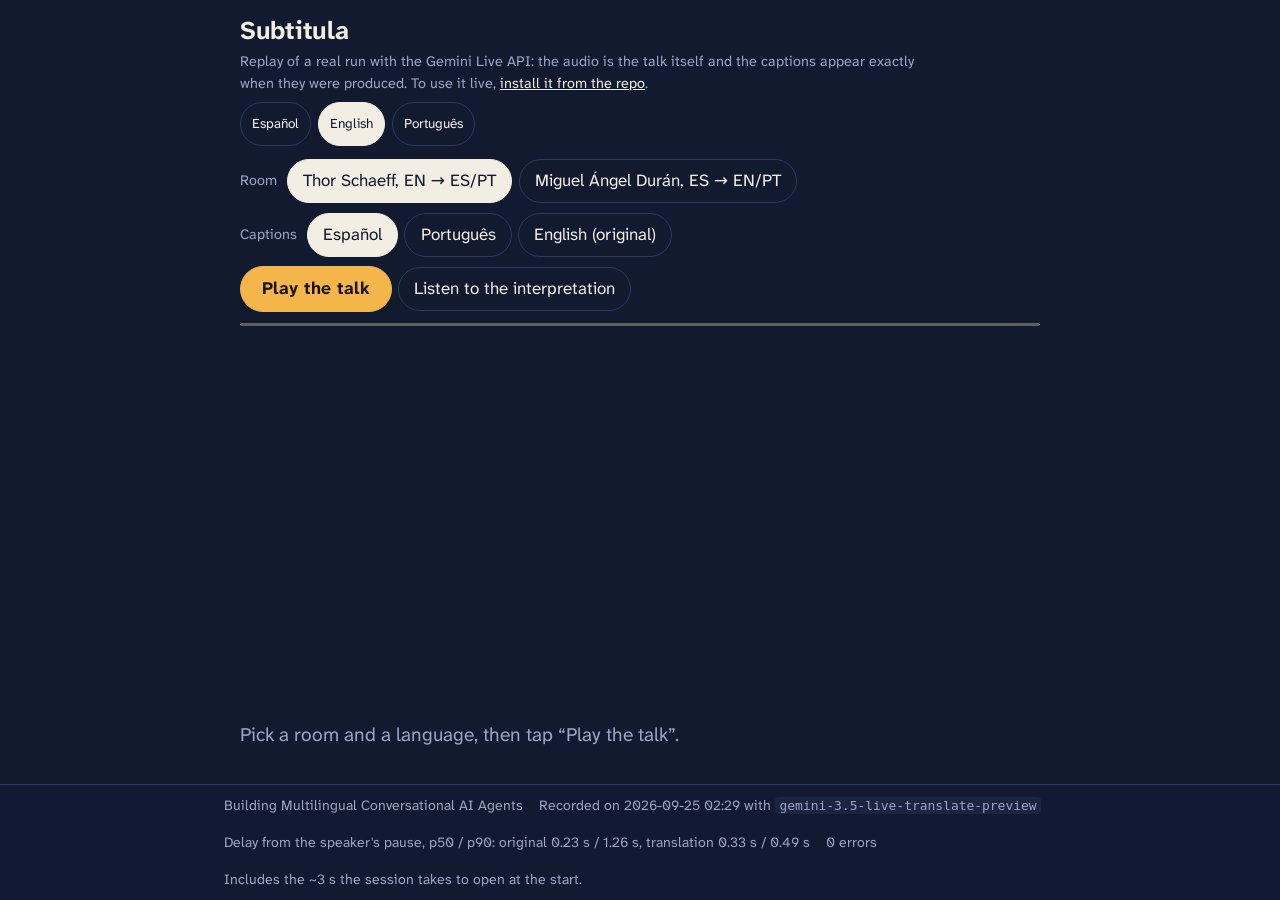
<file: index.html>
<!doctype html>
<html lang="es">
<head>
<meta charset="utf-8">
<meta name="viewport" content="width=device-width, initial-scale=1">
<meta name="theme-color" content="#121a30">
<title>Subtitula, demo</title>
<meta name="description" content="Repetición de una corrida real de Subtitula: subtítulos e interpretación simultánea en vivo con la Gemini Live API.">
<link rel="preconnect" href="https://fonts.googleapis.com">
<link rel="preconnect" href="https://fonts.gstatic.com" crossorigin>
<link href="https://fonts.googleapis.com/css2?family=Atkinson+Hyperlegible+Next:wght@400;700&display=swap" rel="stylesheet">
<link rel="stylesheet" href="style.css">
<link rel="icon" href="data:,">
<style>
  html, body { height: 100%; }
  body { height: 100dvh; display: flex; flex-direction: column; overflow: hidden; }
  header, .controls, footer { flex: none; }
  header { padding: 1rem 1rem .4rem; max-width: 52rem; width: 100%; margin: 0 auto; }
  header h1 { margin: 0; font-size: 1.6rem; }
  header p { margin: .35rem 0 0; color: var(--muted); font-size: .9rem; max-width: 44rem; }
  @media (max-width: 40rem) { .cap { font-size: 1.45rem; } }
  .ui-langs { margin-top: .5rem; gap: .3rem; }
  .ui-langs .btn { font-size: .85rem; padding: .2rem .7rem; }
  header a { color: var(--fg); }
  .controls { max-width: 52rem; width: 100%; margin: 0 auto; padding: .4rem 1rem; display: grid; gap: .6rem; }
  .row { display: flex; gap: .4rem; flex-wrap: wrap; align-items: center; }
  .row .label { color: var(--muted); font-size: .9rem; margin-right: .2rem; }
  .play { font-size: 1.1rem; padding: .55rem 1.3rem; }
  main.captions { flex: 1 1 auto; min-height: 0; overflow: hidden; width: 100%; max-width: 52rem; margin: 0 auto;
    padding: .5rem 1rem 1rem; display: flex; flex-direction: column; justify-content: flex-end; }
  .row .btn { white-space: normal; text-align: left; }
  .cap { font-size: var(--cap-size); line-height: 1.32; margin: 0 0 .55em; color: var(--fg-2); opacity: .7; overflow-wrap: anywhere; }
  .cap.recent { opacity: .9; }
  .cap.last { opacity: 1; color: var(--fg); border-left: 5px solid var(--stage); padding-left: .6em; margin-left: calc(-.6em - 5px); }
  .waiting { color: var(--muted); font-size: 1.2rem; }
  footer { flex: none; background: color-mix(in srgb, var(--bg) 94%, transparent); border-top: 1px solid var(--line);
    padding: .6rem 1rem calc(.6rem + env(safe-area-inset-bottom)); }
  footer .inner { max-width: 52rem; margin: 0 auto; display: flex; gap: 1rem; flex-wrap: wrap; align-items: center;
    color: var(--muted); font-size: .88rem; }
  progress { width: 100%; height: .35rem; accent-color: var(--stage); }
</style>
</head>
<body>
<header>
  <h1>Subtitula</h1>
  <p><span data-i18n="demo.lead">Repetición de una corrida real con la Gemini Live API: el audio es el de la charla y los subtítulos aparecen en el momento exacto en que salieron. Para usarlo en vivo,</span> <a href="https://github.com/flordelcastillo/subtitula" data-i18n="demo.repo">instalalo desde el repo</a>.</p>
  <div class="row ui-langs" aria-label="Interface language"></div>
</header>
<section class="controls">
  <div class="row" id="rooms" role="group" aria-label="Sala"></div>
  <div class="row" id="langs" role="group" aria-label="Idioma"></div>
  <div class="row">
    <button class="btn primary play" id="play" data-i18n="demo.play">Reproducir la charla</button>
    <button class="btn" id="voice" hidden aria-pressed="false" data-i18n="demo.voice">Escuchar la interpretación</button>
  </div>
  <progress id="progress" value="0" max="1"></progress>
</section>
<main class="captions" aria-live="polite"><p class="waiting" data-i18n="demo.hint">Elegí una sala y un idioma, y tocá "Reproducir la charla".</p></main>
<footer><div class="inner" id="stats"></div></footer>
<audio id="audio" preload="auto"></audio>
<script src="i18n.js"></script>
<script src="demo.js"></script>
</body>
</html>
</file>
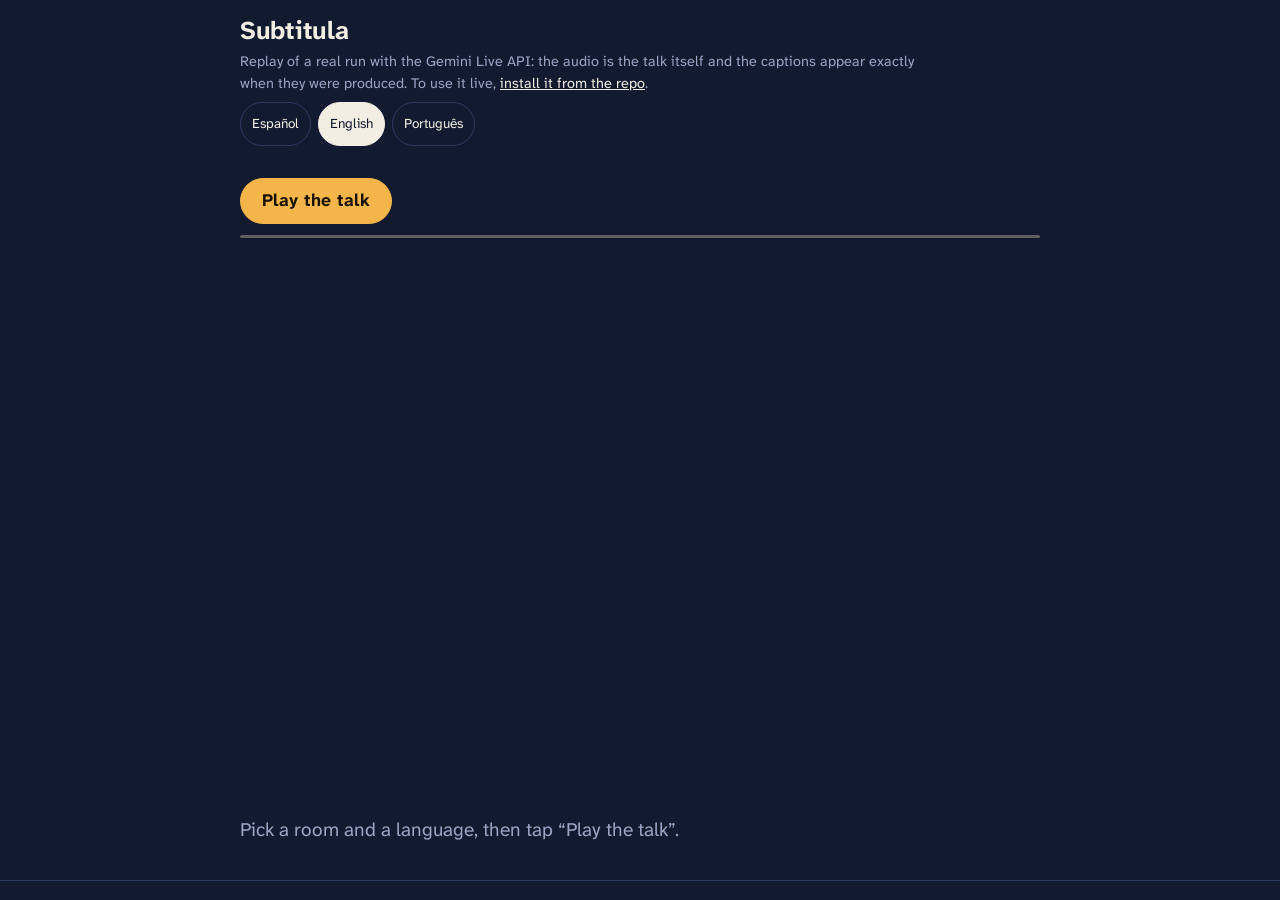
<file: s/sala-a/index.html>
<!doctype html>
<html lang="es"><head><meta charset="utf-8"><title>Subtitula</title>
<meta http-equiv="refresh" content="0; url=../../?room=sala-a">
<link rel="canonical" href="../../?room=sala-a"></head>
<body><a href="../../?room=sala-a">Abrir la demo de sala-a</a></body></html>
</file>
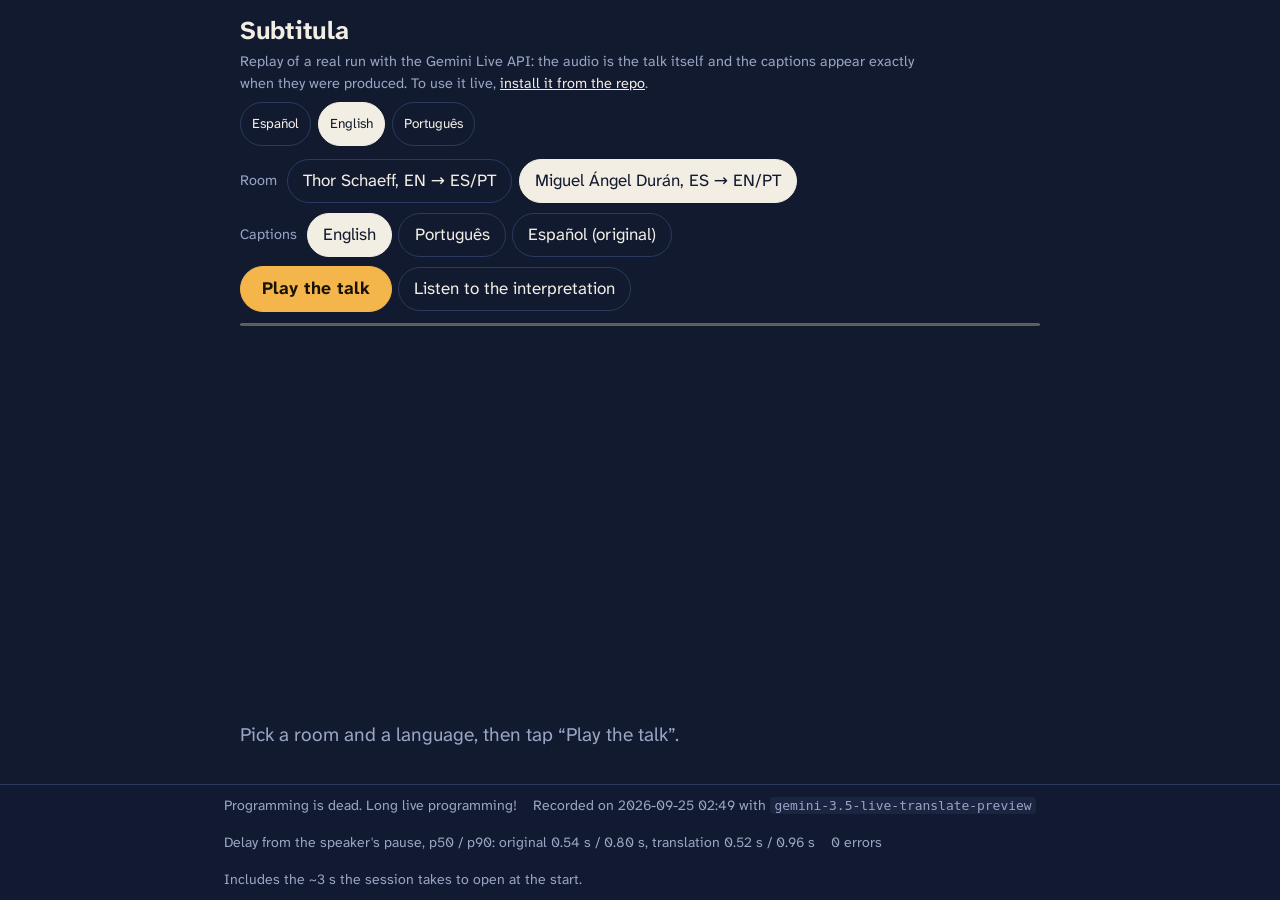
<file: s/sala-b/index.html>
<!doctype html>
<html lang="es"><head><meta charset="utf-8"><title>Subtitula</title>
<meta http-equiv="refresh" content="0; url=../../?room=sala-b">
<link rel="canonical" href="../../?room=sala-b"></head>
<body><a href="../../?room=sala-b">Abrir la demo de sala-b</a></body></html>
</file>
<file: style.css>
/* Subtitula: tokens compartidos por la vista de audiencia, la pantalla de sala, el panel y la página de envío.
   Idea visual: una sala a oscuras y una sola luz de escenario (ámbar) que marca lo que está pasando ahora.
   Todo lo demás queda quieto para que la línea que se está diciendo sea lo único que llama la atención. */
:root {
  /* Color */
  --ink: #121a30;        /* sala a oscuras */
  --ink-2: #1b2542;
  --line: #2c3960;
  --paper: #f3eee4;      /* blanco cálido de pantalla */
  --paper-2: #c9d0e3;    /* texto secundario que sigue leyéndose bien (7:1 sobre --ink) */
  --muted: #9aa5c4;
  --stage: #f4b54a;      /* luz de escenario: sólo marca lo que está en vivo */
  --stage-ink: #1a1204;  /* texto sobre la luz */
  --ok: #7fd1a8;
  --warn: #f4b54a;
  --bad: #ff8a7a;
  --bg: var(--ink);
  --fg: var(--paper);
  --fg-2: var(--paper-2);
  --surface: var(--ink-2);
  --tint: color-mix(in srgb, var(--stage) 14%, transparent);   /* fondo de lo elegido o tocado */
  /* Tipografía: una sola familia, pensada para leer de lejos y con poca luz */
  --font: "Atkinson Hyperlegible Next", "Atkinson Hyperlegible", system-ui, -apple-system, "Segoe UI", sans-serif;
  --t-sm: .9rem;
  --t-base: 1.0625rem;
  --t-lg: 1.25rem;
  --t-xl: 1.6rem;
  --t-display: clamp(2rem, 7vw, 3.2rem);
  --cap-size: clamp(1.6rem, 5.2vw, 2.6rem);
  /* Espacio y radios */
  --s-1: .25rem; --s-2: .5rem; --s-3: .75rem; --s-4: 1rem; --s-5: 1.5rem; --s-6: 2.5rem;
  --r-pill: 999px; --r-card: .75rem; --r-panel: 1rem;
  --shadow-panel: 0 -12px 40px rgba(0, 0, 0, .35);
  --ease: cubic-bezier(.2, .7, .2, 1);
  color-scheme: dark;
}
:root[data-theme="light"] {
  --bg: #f7f4ec;
  --fg: #16203a;
  --fg-2: #3d4763;
  --surface: #ebe6d9;
  --line: #cfc7b4;
  --muted: #5b6480;
  --stage: #b86e00;
  --stage-ink: #fff8ea;
  --ok: #1f7a4d;
  --bad: #b3261e;
  --shadow-panel: 0 -12px 40px rgba(40, 30, 0, .18);
  color-scheme: light;
}
/* Alto contraste: blanco puro sobre negro, líneas más marcadas y sin atenuar las líneas viejas. */
:root[data-contrast="high"] {
  --bg: #000000;
  --fg: #ffffff;
  --fg-2: #ffffff;
  --surface: #111111;
  --line: #8a8a8a;
  --muted: #d6d6d6;
  --stage: #ffd166;
  --stage-ink: #000000;
  --ok: #7cff9e;
  --bad: #ff8f8f;
  --tint: #222222;
  color-scheme: dark;
}
:root[data-contrast="high"] .cap { opacity: .85; }
:root[data-contrast="high"] .cap.last { opacity: 1; }

* { box-sizing: border-box; }
html, body { margin: 0; height: 100%; }
body {
  background: var(--bg);
  color: var(--fg);
  font-family: var(--font);
  font-size: var(--t-base);
  line-height: 1.5;
  -webkit-font-smoothing: antialiased;
  text-rendering: optimizeLegibility;
}
a { color: inherit; }
button, select, input, textarea { font: inherit; color: inherit; }
::selection { background: var(--stage); color: var(--stage-ink); }
:focus-visible { outline: 3px solid var(--stage); outline-offset: 2px; border-radius: 4px; }
h1, h2, h3 { line-height: 1.15; letter-spacing: -.01em; text-wrap: balance; }
p { text-wrap: pretty; }

/* Botones y fichas: mismo tamaño táctil en toda la interfaz, con respuesta visible al tocar. */
.btn {
  background: transparent;
  border: 1px solid var(--line);
  border-radius: var(--r-pill);
  padding: .35rem .95rem;
  min-height: 44px;  /* objetivo táctil cómodo (Apple HIG, Material); WCAG 2.5.8 pide 24 */
  touch-action: manipulation;  /* sin demora de doble toque; el zoom de la página sigue disponible */
  cursor: pointer;
  text-decoration: none;
  display: inline-flex;
  align-items: center;
  gap: .4rem;
  white-space: nowrap;
  transition: background-color .15s var(--ease), border-color .15s var(--ease), color .15s var(--ease), transform .12s var(--ease);
}
.btn:hover { border-color: var(--muted); background: var(--tint); }
.btn:active { transform: scale(.97); }
.btn[hidden] { display: none; }
.btn[aria-pressed="true"] { background: var(--fg); color: var(--bg); border-color: var(--fg); }
.btn.primary { background: var(--stage); color: var(--stage-ink); border-color: var(--stage); font-weight: 700; }
.btn.primary:hover { background: color-mix(in srgb, var(--stage) 88%, var(--fg)); border-color: transparent; }
.btn[disabled], .btn[aria-disabled="true"] { opacity: .5; cursor: default; transform: none; }

/* Estado en vivo: el punto late despacio; es la única animación que no responde a un toque. */
.dot { width: .6rem; height: .6rem; border-radius: 50%; background: var(--muted); display: inline-block; flex: none; }
.dot.live { background: var(--ok); box-shadow: 0 0 0 4px color-mix(in srgb, var(--ok) 25%, transparent); animation: pulse 2.4s var(--ease) infinite; }
.dot.warn { background: var(--warn); }
.dot.bad { background: var(--bad); }
@keyframes pulse {
  0%, 100% { box-shadow: 0 0 0 3px color-mix(in srgb, var(--ok) 30%, transparent); }
  50% { box-shadow: 0 0 0 7px color-mix(in srgb, var(--ok) 10%, transparent); }
}

/* Etiqueta de estado con texto: nunca sólo color. */
.badge { display: inline-flex; align-items: center; gap: .45rem; font-size: var(--t-sm); color: var(--fg-2); }
.badge.live { color: var(--ok); font-weight: 700; }

/* Superficies y campos */
.panel { background: var(--surface); border: 1px solid var(--line); border-radius: var(--r-panel); }
input[type="text"], input[type="password"], input[type="url"], select, textarea {
  background: var(--surface); border: 1px solid var(--line); border-radius: .5rem; padding: .45rem .7rem; min-height: 44px;
  transition: border-color .15s var(--ease);
}
input:focus-visible, select:focus-visible, textarea:focus-visible { border-color: var(--stage); }
code { font-size: .92em; background: var(--surface); padding: .1em .35em; border-radius: .3em; }

.visually-hidden { position: absolute; width: 1px; height: 1px; overflow: hidden; clip: rect(0 0 0 0); white-space: nowrap; }

@media (prefers-reduced-motion: reduce) {
  * { transition: none !important; animation: none !important; scroll-behavior: auto !important; }
}
</file>
